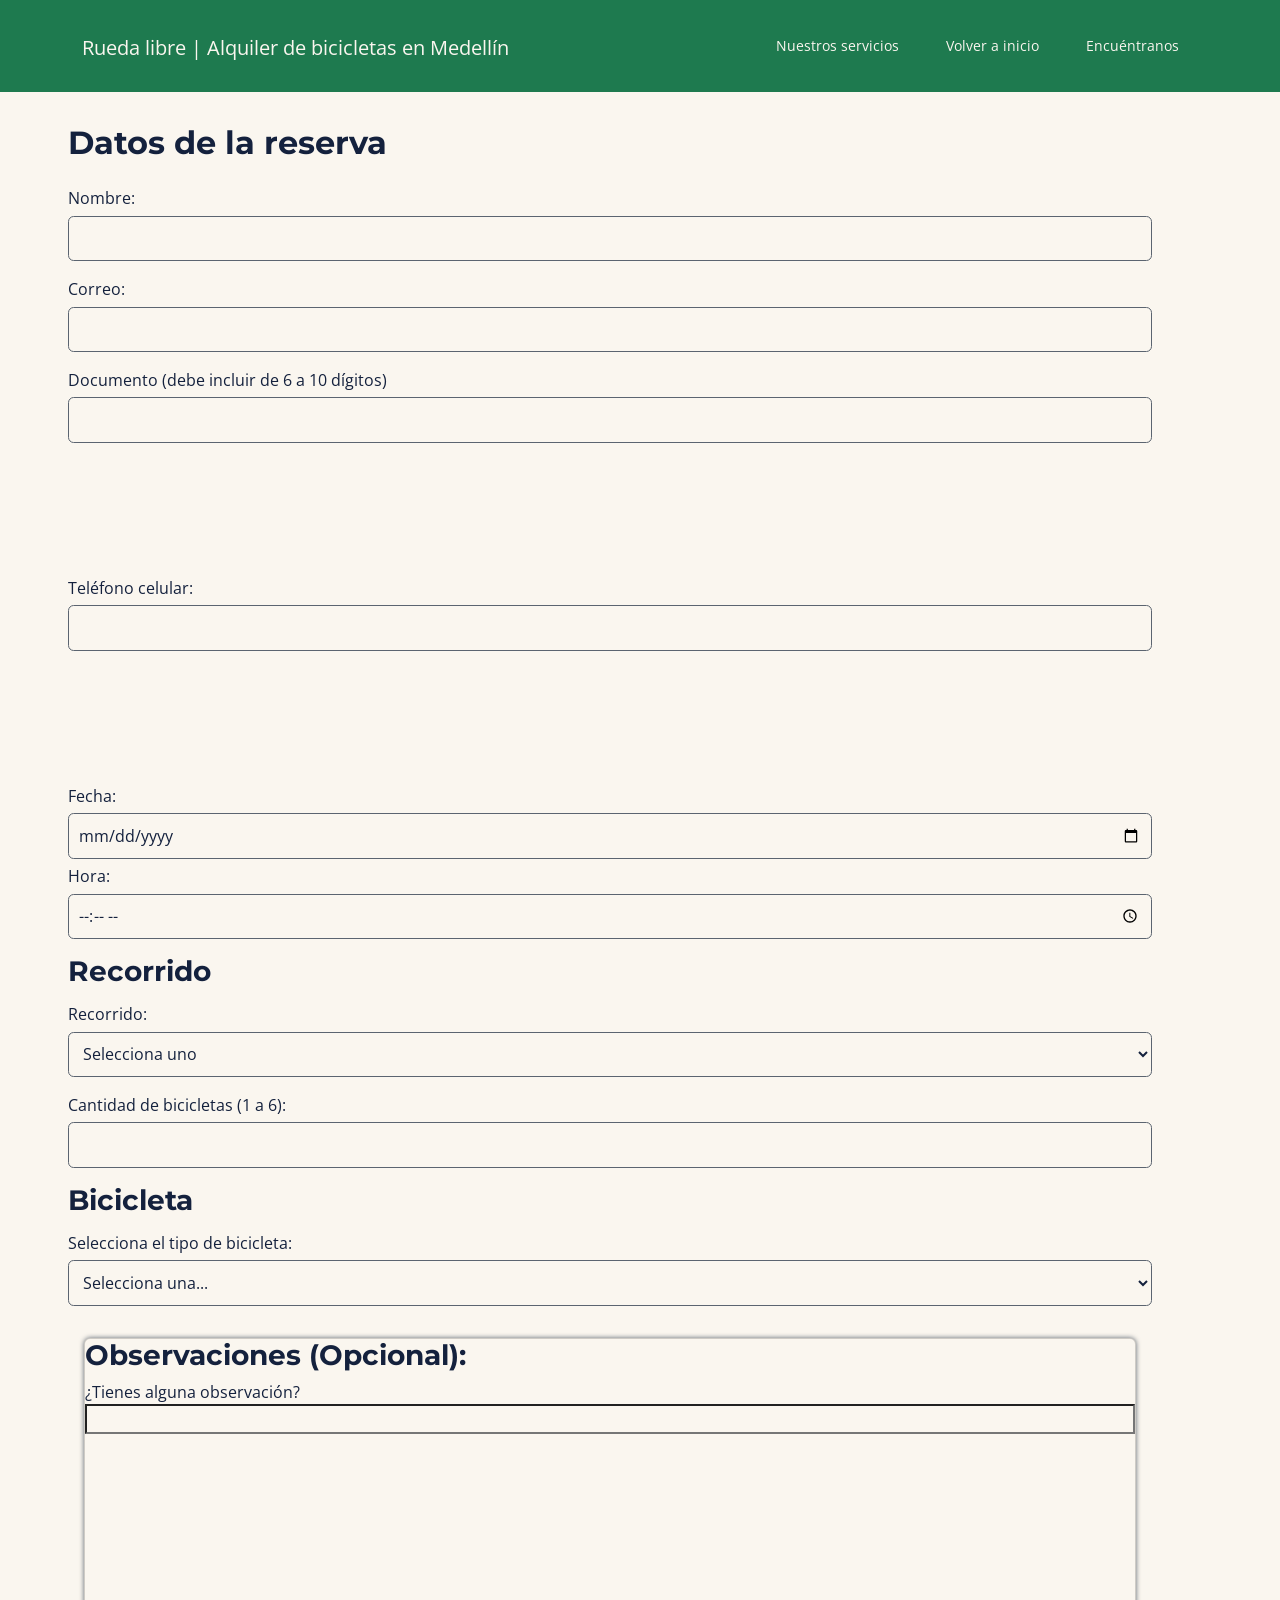
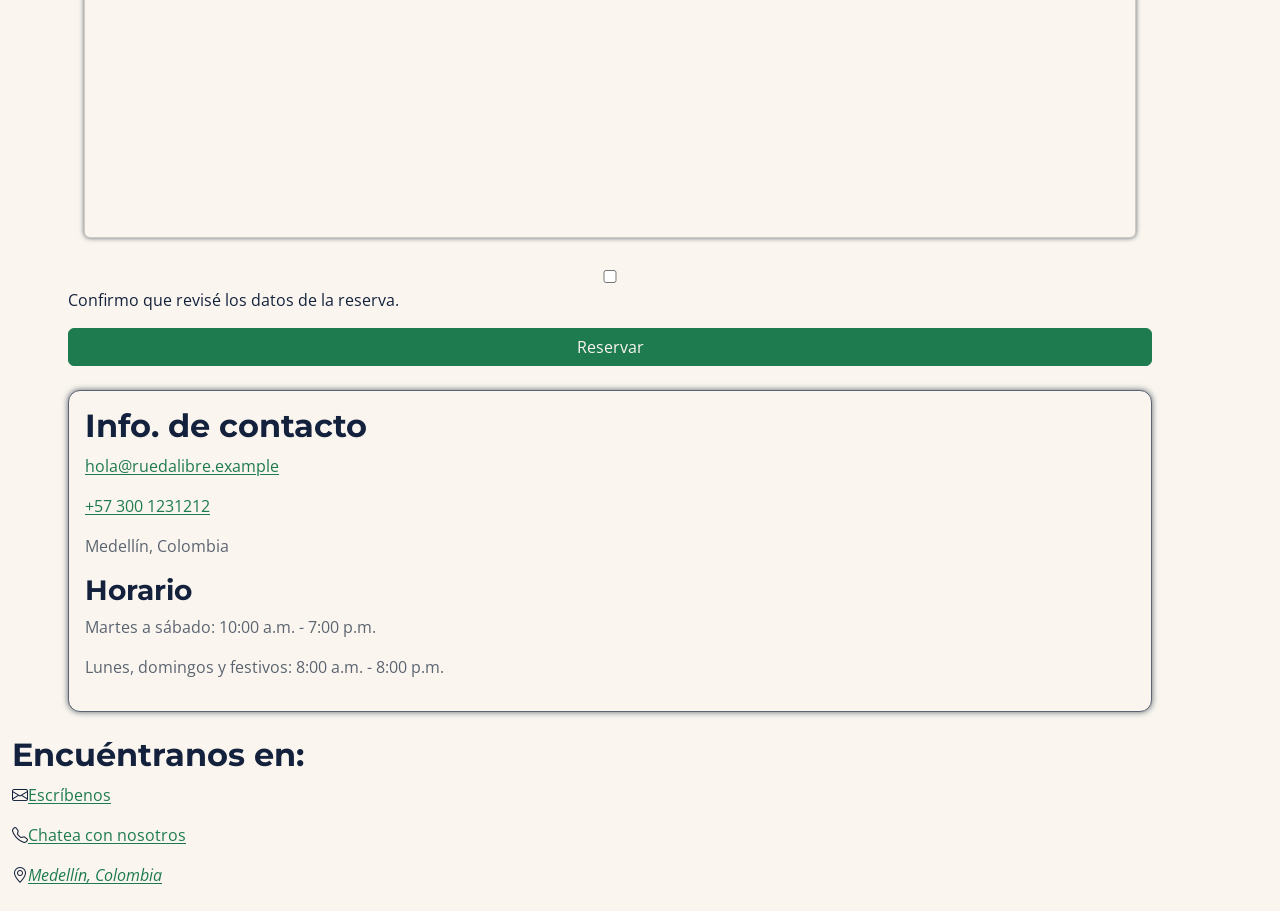
<file: formulario.html>
<!DOCTYPE html>
<html lang="es">

<head>
    <meta charset="UTF-8">
    <meta name="viewport" content="width=device-width, initial-scale=1.0">
    <link rel="stylesheet" href="https://cdn.jsdelivr.net/npm/bootstrap@5.3.3/dist/css/bootstrap.min.css">
    <link rel="stylesheet" href="https://cdn.jsdelivr.net/npm/bootstrap-icons@1.11.3/font/bootstrap-icons.min.css">
    <link rel="stylesheet" href="./css/styles.css">

    <meta name="description"
        content="Sitio web de Rueda Libre: alquiler de bicicletas y recorridos guiados por la ciudad de Medellín.">
    <title>Rueda libre</title>
</head>

<body>
    <header class="header">
        <nav class="navbar navbar-expand-lg">
            <div class="container">
                <a class="navbar-brand brand" href="./index.html">
                    Rueda libre | Alquiler de bicicletas en Medellín
                </a>

                <button class="navbar-toggler" type="button" data-bs-toggle="collapse" data-bs-target="#navegacion-principal">
                    <span class="navbar-toggler-icon"></span><!--ICONITO DE NAVBAR-->
                </button>

                <div class="collapse navbar-collapse" id="navegacion-principal">
                    <ul class="navbar-nav ms-auto align-items-lg-center gap-lg-2">
                        <!--<li class="nav-item">
                            <a href="#inicio" class="btn btn-sm">Inicio</a>
                        </li>-->
                        <li class="nav-item">
                            <a href="./servicios.html" class="btn btn-sm">Nuestros servicios</a>
                        </li>
                        <li class="nav-item">
                            <a href="./index.html" class="btn btn-sm">Volver a inicio</a>
                        </li>
                        <li class="nav-item">
                            <a href="#encuentranos" class="btn btn-sm">Encuéntranos</a>
                        </li>
                    </ul>
                </div>
            </div>
        </nav>
    </header>

    <main class="container m-4">
        <section class="layout-reserva">
            <form class="formulario-reserva">
                <h2>Datos de la reserva</h2>

                <div class="campo">
                    <label for="nombre">Nombre:</label>
                    <input type="text" id="nombre" name="nombre" minlength="2" maxlength="60" required>
                </div>

                <div class="campo">
                    <label for="email">Correo:</label>
                    <input type="email" name="email" id="email" required>
                </div>

                <div class="form-row-short">
                    <div class="campo">
                        <label for="documento">Documento (debe incluir de 6 a 10 dígitos)</label>
                        <input type="text" id="documento" name="documento" inputmode="numeric" minlength="6"
                            maxlength="10" pattern="[0-9]{6,10}"
                            title="Escribe entre 6 y 10 digitos, sin puntos ni espacios."
                            aria-describedby="ayuda-documento" required>
                    </div>

                    <div class="campo">
                        <label for="tel">Teléfono celular:</label>
                        <input type="tel" id="tel" name="telefono" inputmode="numeric" minlength="10" maxlength="10"
                            pattern="3[0-9]{9}" title="Escribe 10 digitos y comienza por 3" required>
                    </div>
                </div>

                <div class="campo">
                    <label for="date">Fecha:</label>
                    <input type="date" name="date" id="date" required>
                    <label for="hora">Hora:</label>
                    <input type="time" name="hora" id="hora" required>
                </div>

                <div class="campo">
                    <h3>Recorrido</h3>
                    <label for="recorrido">Recorrido:</label>
                    <select id="recorrido" name="recorrido" required>
                        <option value="" disabled selected>Selecciona uno </option>
                        <option value="rioparques">Río y parques</option>
                        <option value="barrio">Sabores de barrio</option>
                        <option value="palmas">Reto Las Palmas</option>
                    </select>
                </div>
                <div class="campo">
                    <label for="cantidad">Cantidad de bicicletas (1 a 6):</label>
                    <input type="number" name="cantidad" id="cantidad" min="1" max="6" step="1" required>
                </div>
                <div class="campo">
                    <h3>Bicicleta</h3>
                    <label for="bicicleta">Selecciona el tipo de bicicleta:</label>
                    <select name="bicicleta" id="bicicleta" required>
                        <option value="">Selecciona una...</option>
                        <option value="urbana">Urbana</option>
                        <option value="montaña">Montaña</option>
                        <option value="electrica">Eléctrica</option>
                    </select>
                </div>
                </div>

                <div class="card m-3">
                    <h3>Observaciones (Opcional):</h3>
                    <label for="observaciones">¿Tienes alguna observación?</label>
                    <input type="text" id="observaciones" name="observaciones" maxlength="300">
                </div>

                <div class="campo">
                    <input type="checkbox" id="confirmacion" name="confirmacion" required>
                    <label for="confirmacion">Confirmo que revisé los datos de la reserva.</label>
                </div>

                <button class="btn bnt-primary" type="submit">Reservar</button>
            </form>
            <aside class="contact-panel">
                <h2>Info. de contacto</h2>
                <p><a href="mailto:hola@ruedalibre.example">hola@ruedalibre.example</a></p>
                <p><a href="tel:+5730001231212">+57 300 1231212</a></p>
                <p>Medellín, Colombia</p>

                <h3>Horario</h3>
                <p>Martes a sábado: 10:00 a.m. - 7:00 p.m.</p>
                <p>Lunes, domingos y festivos: 8:00 a.m. - 8:00 p.m.</p>
            </aside>
        </section>
    </main>

    <footer class="container-fluid mb-4 justify-content-center">
        <h2 id="encuentranos">Encuéntranos en: </h2>
        <p><i class="bi bi-envelope"></i><a href="mailto:hola@ruedalibre.example" class="btn-email"
                target="_blank">Escríbenos</a></p>
        <p><i class="bi bi-telephone"></i><a href="https://wa.me/3001231212" class="btn-whatsapp"
                target="_blank">Chatea con nosotros</a>
        <p><i class="bi bi-geo-alt"><a href="https://maps.app.goo.gl/V3AMHP2AkMKPGD196"
                    target="_blank">Medellín,
                    Colombia</a></i></p>
    </footer>

    <script>
        const fecha=document.querySelector('#date');
        const hoy = new Date();
        hoy.setMinutes(hoy.getMinutes() - hoy.getTimezoneOffset());
        fecha.min = hoy.toISOString().slice (0,10); 
    </script>
<!--Este script evita que se seleccione una fecha anterior al día actual.-->

    <script>
        const nombre= document.querySelector('#nombre');

        nombre.addEventListener('input', () => {
            nombre.setCustomValidity (
                nombre.value.trim().length < 2
                ? 'Ingrese un nombre de al menos 2 caracteres.'
                : ''
            );
        });
    </script>

    <script>
        const formulario = document.querySelector('.formulario-reserva');

        formulario.addEventListener('submit', (evento) => {
            evento.preventDefault();
            alert('Tu formulario es válido! La reserva está lista para enviarse.');
        });
    </script>
</body>

</html>
</file>
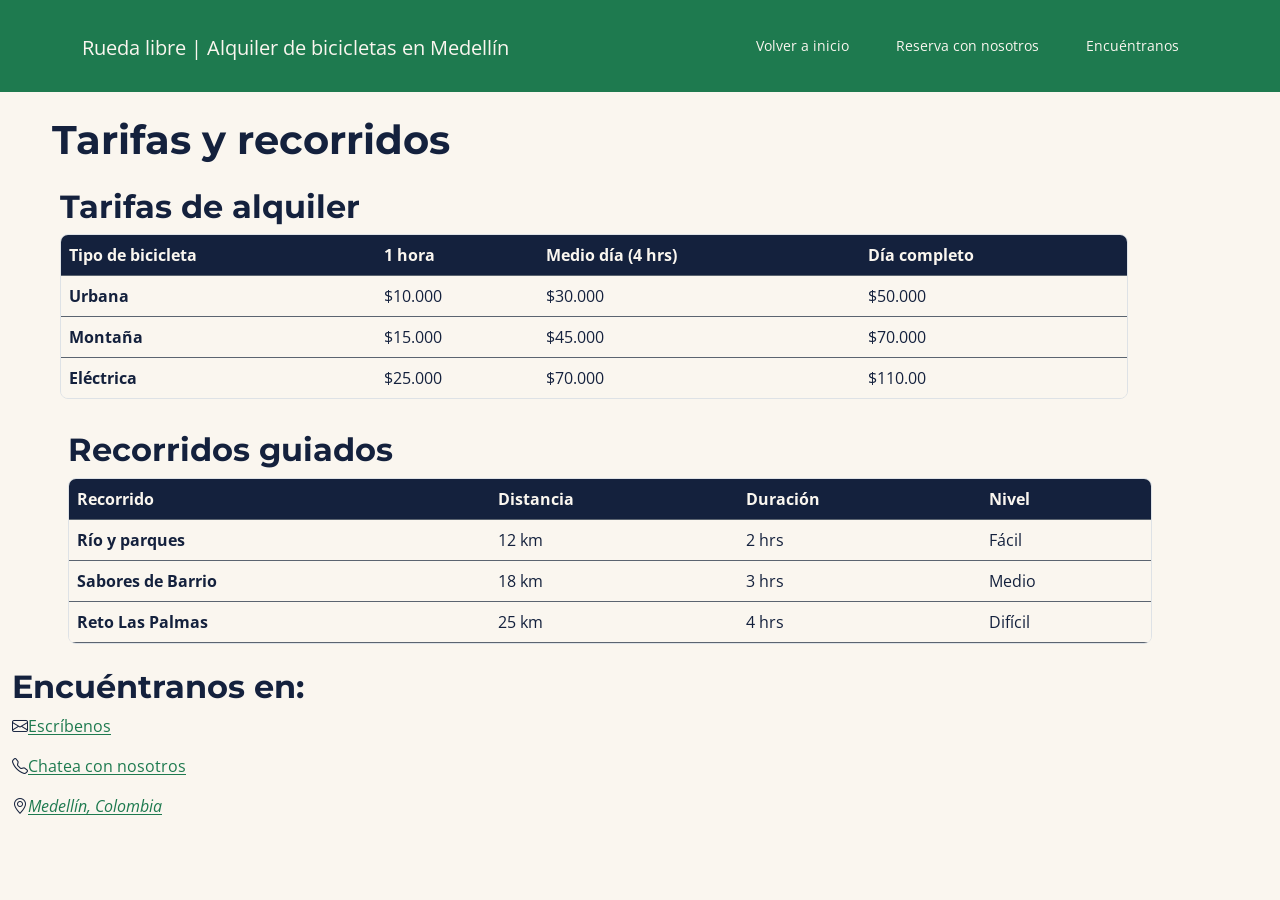
<file: servicios.html>
<!DOCTYPE html>
<html lang="es">
<head>
    <meta charset="UTF-8">
    <meta name="viewport" content="width=device-width, initial-scale=1.0">
    <link rel="stylesheet" href="https://cdn.jsdelivr.net/npm/bootstrap@5.3.3/dist/css/bootstrap.min.css">
    <link rel="stylesheet" href="https://cdn.jsdelivr.net/npm/bootstrap-icons@1.11.3/font/bootstrap-icons.min.css">

    <link rel="stylesheet" href="./css/styles.css">
    <meta name="description" content="Sitio web de Rueda Libre: alquiler de bicicletas y recorridos guiados por la ciudad de Medellín.">
    <title>Rueda libre</title>
</head>
<body>
    <header class="header">
        <nav class="navbar navbar-expand-lg">
            <div class="container">
                <a class="navbar-brand brand" href="./index.html">
                    Rueda libre | Alquiler de bicicletas en Medellín
                </a>

                <button class="navbar-toggler" type="button" data-bs-toggle="collapse" data-bs-target="#navegacion-principal">
                    <span class="navbar-toggler-icon"></span><!--ICONITO DE NAVBAR-->
                </button>

                <div class="collapse navbar-collapse" id="navegacion-principal">
                    <ul class="navbar-nav ms-auto align-items-lg-center gap-lg-2">
                        <!--<li class="nav-item">
                            <a href="#inicio" class="btn btn-sm">Inicio</a>
                        </li>-->
                        <li class="nav-item">
                            <a href="./index.html" class="btn btn-sm">Volver a inicio</a>
                        </li>
                        <li class="nav-item">
                            <a href="./formulario.html" class="btn btn-sm">Reserva con nosotros</a>
                        </li>
                        <li class="nav-item">
                            <a href="#encuentranos" class="btn btn-sm">Encuéntranos</a>
                        </li>
                    </ul>
                </div>
            </div>
        </nav>
    </header>

    <main class="container m-4">
        <h1 class="m-3">Tarifas y recorridos</h1>

        <section class="m-4">
            <h2>Tarifas de alquiler</h2>

            <div class="table-responsive rounded-3 border">
                <table class="table table-stripped table-hover align-middle mb-0">
                    <caption class="visually-hidden">Tarifas de alquiler de bicicletas</caption>
                    <thead class="table-primary">
                        <tr>
                            <th scope="col">Tipo de bicicleta</th>
                            <th scope="col">1 hora</th>
                            <th scope="col">Medio día (4 hrs)</th>
                            <th scope="col">Día completo</th>
                        </tr>
                    </thead>
                    <tbody>
                        <tr>
                            <th scope="row">Urbana</th>
                            <td>$10.000</td>
                            <td>$30.000</td>
                            <td>$50.000</td>
                        </tr>
                        <tr>
                            <th scope="row">Montaña</th>
                            <td>$15.000</td>
                            <td>$45.000</td>
                            <td>$70.000</td>
                        </tr>
                        <tr>
                            <th scope="row">Eléctrica</th>
                            <td>$25.000</td>
                            <td>$70.000</td>
                            <td>$110.00</td>
                        </tr>
                    </tbody>
                </table>
            </div>
        </section>

        <section>
            <h2>Recorridos guiados</h2>
            <div class="table-responsive rounded-3 border">
                <table class="table table-striped table-hover align-middle mb-0">
                    <thead class="table-primary">
                        <tr>
                            <th scope="col">Recorrido</th>
                            <th scope="col">Distancia</th>
                            <th scope="col">Duración</th>
                            <th scope="col">Nivel</th>
                        </tr>
                    </thead>
                    <tbody>
                        <tr>
                            <th scope="row">Río y parques</th>
                            <td>12 km</td>
                            <td>2 hrs</td>
                            <td>Fácil</td>
                        </tr>
                        <tr>
                            <th scope="row">Sabores de Barrio</th>
                            <td>18 km</td>
                            <td>3 hrs</td>
                            <td>Medio</td>
                        </tr>
                        <tr>
                            <th scope="row">Reto Las Palmas</th>
                            <td>25 km</td>
                            <td>4 hrs</td>
                            <td>Difícil</td>
                        </tr>
                    </tbody>
                </table>
            </div>
        </section>
    </main>
    
    <footer class="container-fluid mb-4 justify-content-center">
        <h2 id="encuentranos">Encuéntranos en: </h2>
        <p><i class="bi bi-envelope" aria-hidden="true"></i><a href="mailto:hola@ruedalibre.example" class="btn-email"
                target="_blank">Escríbenos</a></p>
        <p><i class="bi bi-telephone" aria-hidden="true"></i><a href="https://wa.me/3001231212" class="btn-whatsapp"
                target="_blank">Chatea con nosotros</a>
        <p><i class="bi bi-geo-alt" aria-hidden="true"><a href="https://maps.app.goo.gl/V3AMHP2AkMKPGD196" target="_blank">Medellín,
                    Colombia</a></i></p>
    </footer>
</body>
</html>
</file>
<file: css/styles.css>
@import url('https://fonts.googleapis.com/css2?family=Montserrat:wght@700&family=Open+Sans:wght@400;600&display=swap');

:root {
    --verde-ruta: #1E7A4F;
    --naranja-pedal: #F39A2B;
    --azul-noche: #14213D;
    --crema: #FAF6EF;
    --gris-asfalto: #5B6470;

    /*tipografíasss*/
    --fuente-titulos: 'Montserrat';
    --fuente-texto: 'Open Sans';
}

* {
    box-sizing: border-box;
}

body {
    margin: 0;
    line-height: 1.5;
    font-family: var(--fuente-texto);
    background-color: var(--crema);
    color: var(--azul-noche);
}

section {
    margin: 2rem 0 0 2rem;
}

img {
    display:block;
    max-width: 100%;
    height:auto;
}

#carousel .carousel-item img {
    display: block;
    width: 100%;
    height: 400px;
    object-fit: cover;
    object-position: center;
    margin: 1rem 0 0 2rem;
}

#carousel .carousel-item::after{ /*--Este estilo otorga un efecto visual al final de cada carrusel item*/
    content:"";
    position: absolute; /*Si tuviera posición relativa no se vería el degradado */
    z-index:1;
    inset:0; /*este atributo hace el elemento ocupe todo el área que lo contiene*/
    background: linear-gradient(
        90deg,
        color-mix(in srgb, var(--crema)80%, transparent) 0%,
        color-mix(in srgb, var(--crema)50%, transparent) 43%,
        transparent 100%
    );
}

#carousel .hero-contenido {
    position:absolute;
    z-index:2;
    top:50%;
    left:6%;
    width: min(80%, 32rem);
    transform: translateY(-50%);
}

#carousel .hero-contenido .minititulo {
    font-weight: 700px;
    background-color: var(--naranja-pedal);
    text-transform: uppercase;
    font-weight: bold;
    font-size: 0.6rem;
    border-radius: 1.5rem;
    position:relative;
    z-index:2;
    top:5px;
    width: min(30%, 50rem);
    padding-top: 0.2rem;
    padding-bottom: 0.2rem;
    text-align: center;
    transform: translateY(-100%);
    color: var(--azul-noche);
}

#carousel .hero-contenido h2{
    font-weight: 200px;
    position:relative;
    z-index:2;
    top: 20px;
    width: min(80%, 32rem);
    transform: translateY(-25%);
    color: var(--texto-titulos);
    margin-bottom: min(5%, 15rem);
}

#carousel .hero-contenido p {
    font-weight: 200px;
    position:relative;
    z-index:2;
    top: 20px;
    width: min(80%, 32rem);
    transform: translateY(-50%);
    color: var(--color-neutro);
}

#carousel .hero-contenido a {
    text-decoration: none;
    font-weight: 777px;
    position:relative;
    z-index:2;
    top: 20px;
    left: 10%;
    /*width: min(80%, 32rem);*/
    transition: 1s;
    width: auto;
    font-weight: bold;
    transform: translateY(-80%);
    transform: translateX(-20%);
    color: var(--azul-noche);
}

#carousel .hero-contenido a:hover {
    text-decoration: none;
    padding: 0.5rem;
    font-weight: 888px;
    position:relative;
    z-index: 2;
    top: 20px;
    left: 10%;
    width: auto;
    transform: translateY(-80%);
    transform: translateX(-20%);
    color: var(--crema);
    text-shadow: 0 0 0.3rem var(--crema);
    font-weight: bold;
    background-color: var(--verde-ruta);
    transition: 1s;
    border-radius: 999px;
}

.carousel-control-prev, .carousel-control-next {
    width: 5%;
}
.minititulo {
    display: inline-block;
    color: var(--azul-noche);
    background-color: var(--naranja-pedal);
}

.header {
    display: block;
    padding: 1rem clamp(1rem, 4vw, 3rem);
    gap: 1rem;
    padding: 1rem clamp(1rem, 4vw, 3rem);
    background-color: var(--verde-ruta);
    color: var(--crema);
    gap: 3rem;
}

.marca {
    font-size: 1.4rem;
    font-weight: 700;
    text-decoration: none; /*Este le quita el subrayado al título de rueda libre*/
}

.header li:hover {
    background-color: var(--naranja-pedal);
    font-weight: bold;
    border-radius: 5rem;
    transition: 1s;
}

.header h1,
.header p {
    margin: 0;
    color: var(--crema);
}

.header h1 {
    font-size: clamp(1.25rem, 2vw, 1.75rem);
}

.header a {
    color: var(--crema);
}

.header h1 a {
    text-decoration: none;
}

.header .nav-item {
    border-radius: 0.35rem;
    padding: 0.4rem 0.65rem;
    text-decoration: none;
}

.header .navbar-toggler-icon {
    color: var(--crema);
    border: none;
    transition: 1s;
}

.header .navbar-toggler-icon:hover {
    color: var(--crema);
    box-shadow: 0 0 0.5rem 0.6rem;
    border-radius: 0.3rem;
    transition: 1s;
}

h1, h2, h3, h4, h5, h6 {
    font-family: var(--fuente-titulos);
    font-weight: 700;
    color: var(--azul-noche);
    transition: 1s;
}

p, ul, ol, label, input, select, textarea, button {
    font-family: var(--fuente-texto);
}

main p {
    color: var(--gris-asfalto);
}

a {
    color: var(--verde-ruta);
    text-underline-offset: 0.15em;
    margin-top: auto;
    transition: 1s;
}

header a:hover {
    color: var(--crema) !important;
    border-radius: 5rem;
    transition: 1s;
    text-shadow: 0 0.1rem 0.3rem var(--crema);
}

:focus-visible {
    outline: 3px solid var(--verde-ruta);
    outline-offset: 3px;
}

.header :focus-visible {
    outline-color: var(--naranja-pedal);
}

/*.navbar {
    display:flex;
    flex-direction:row;
    flex-wrap: wrap;
    justify-content: center;
    align-items: center;
    gap: 0.5rem 1rem;
}*/

.contenido {
    margin-block: 2rem;
}

.page-container {
    padding-block: 1rem 2rem;
}

.hero-ppal {
    display:grid;
    grid-template-columns: 1fr;
    gap:1.5rem;
}

.hero-ppal > :nth-child(n + 3) {
    grid-column: 1 / -1;
}

.hero-form {
    align-self: center;
}

.card{
    border-color: none;
    background-color: var(--crema);
    color: var(--azul-noche);
    box-shadow: 0px 0px 5px var(--gris-asfalto);
    height: 500px;
}

.btn-primary,
button[type="submit"] {
    border: 1px solid var(--verde-ruta);
    background-color: var(--verde-ruta);
    color: var(--crema);
}

.btn-primary:hover,
button[type="submit"]:hover {
    border-color: var(--azul-noche);
    background-color: var(--azul-noche);
    color: var(--crema);
}

/*.btn-primary:active,
.btn-primary:focus,
button[type="submit"]:active,
button[type="submit"]:focus {
    border-color: var(--azul-noche);
    background-color: var(--azul-noche);
    color: var(--crema);
    box-shadow: none;
}*/

.btn-secondary {
    border-color: var(--naranja-pedal);
    background-color: var(--naranja-pedal);
    color: var(--azul-noche);
}

.btn-secondary:hover {
    border-color: var(--azul-noche);
    background-color: var(--azul-noche);
    color: var(--crema);
}

/*Flota de bicis*/

.flota-ppal {
    display:grid;
    grid-template-columns: repeat(auto-fit, minmax(min(100%, 15rem), 1fr));
    gap: 1rem;
}

.flota-card {
    display: flex;
    flex-direction: column;
    justify-content: space-between;
    min-width:0;
    padding:1rem;
    border: 1px solid var(--gris-asfalto);
    background-color: var(--crema);
    color: var(--azul-noche);
    box-shadow: 0px 0px 5px var(--gris-asfalto);
    border-radius: 0.75rem;
}

.flota-card img {
    width: 100%;
    aspect-ratio: 4/3;
    object-fit: cover;
    border-radius: 0.5rem;
}

.flota-card .precio {
    font-weight: 700;
    color: var(--azul-noche);
}

.flota-card .linkreserva {
    margin-top: auto;
    align-self: flex-start;
    border-radius: 0.35rem;
    padding: 0.45rem 0.75rem;
    background-color: var(--verde-ruta);
    color: var(--crema);
    text-decoration: none;
}

.flota-card .linkreserva:hover {
    background-color: var(--azul-noche);
}

/*Decoración de rutas. */
.rutas-ppal {
    display: grid;
    grid-template-columns: 1fr;
    gap: 1rem;
}

.rutas-card {
    min-width: 0;
    padding: 1rem;
    border: 1px solid var(--gris-asfalto);
    background-color: var(--crema);
    color: var(--azul-noche);
    box-shadow: 0px 0px 4px var(--gris-asfalto);
    border-radius: 0.5rem;
}

/*Decoración de reservas*/
.layout-reserva {
    display:grid;
    grid-template-columns: 1fr;
    gap: 1.5rem;
}

.formulario-reserva {
    display:grid;
    gap:1rem;
}

.campo{
    display:flex;
    flex: 1 1 12rem;
    flex-direction:column;
    gap: 0.35rem;
    min-width:0;
}

.campo input:not([type="checkbox"]), .campo select {
    width: 100%;
    max-width: 100%;
    padding: 0.6rem;
    border: 1px solid var(--gris-asfalto);
    border-radius: 0.35rem;
    background-color: var(--crema);
    color: var(--azul-noche);
}

.campo input:focus,
.campo select:focus {
    border-color: var(--verde-ruta);
    outline-color: var(--verde-ruta);
}

.campo input[type="checkbox"] {
    accent-color: var(--verde-ruta);
}

.form-row-short {
    display:flex;
    flex-direction: column;
    gap: 1rem;
}

.contact-panel {
    padding:1rem;
    border: 1px solid var(--gris-asfalto);
    background-color: var(--crema);
    color: var(--azul-noche);
    box-shadow: 0px 0px 6px var(--gris-asfalto);
    border-radius: 0.75rem;
}

/*Decotablasssss*/
.table-frame {
    max-width: 100%;
    border: 1px solid var(--gris-asfalto);
    border-radius: 0.75rem;
    background-color: var(--crema);
}

.table {
    --bs-table-color: var(--azul-noche);
    --bs-table-bg: var(--crema);
    --bs-table-border-color: var(--gris-asfalto);
    --bs-table-striped-color: var(--azul-noche);
    --bs-table-striped-bg: var(--crema);
    --bs-table-hover-color: var(--azul-noche);
    --bs-table-hover-bg: var(--naranja-pedal);
    color: var(--azul-noche);
    font-family: var(--fuente-texto);
}

.table-primary {
    --bs-table-color: var(--crema);
    --bs-table-bg: var(--azul-noche);
    --bs-table-border-color: var(--gris-asfalto);
}

.compact-table {
    width:100%;
    table-layout: fixed;
}

.compact-table th, .compact-table td {
    padding: 0.4rem 0.25rem;
    overflow-wrap: anywhere;
}

input{
    background-color: var(--crema);
}
</file>
